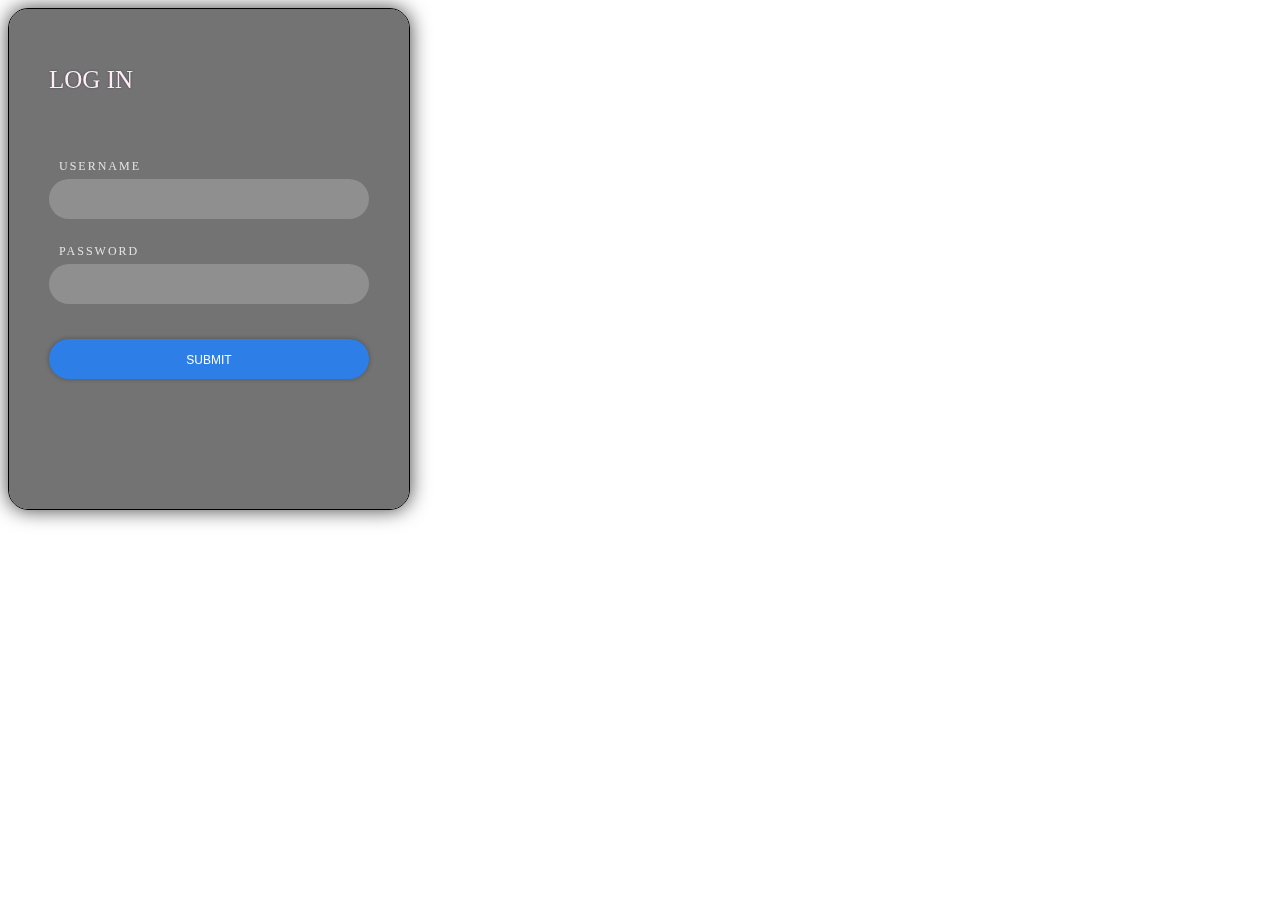
<file: navicons/login.html>
<!DOCTYPE html>
<html lang="en">
<head>
    <meta charset="UTF-8">
    <meta name="viewport" content="width=device-width, initial-scale=1.0">
    <title>login</title>
    <link rel="stylesheet" href="login.css">
</head>
<body>
    <div class="login">
    <form>
        <h1>LOG IN</h1>
        <label> Username</label>
        <input type="text">
        <label>Password</label>
        <input type="password">
        <button>Submit</button>
    </form>
    </div>
</body>
</html>
</file>
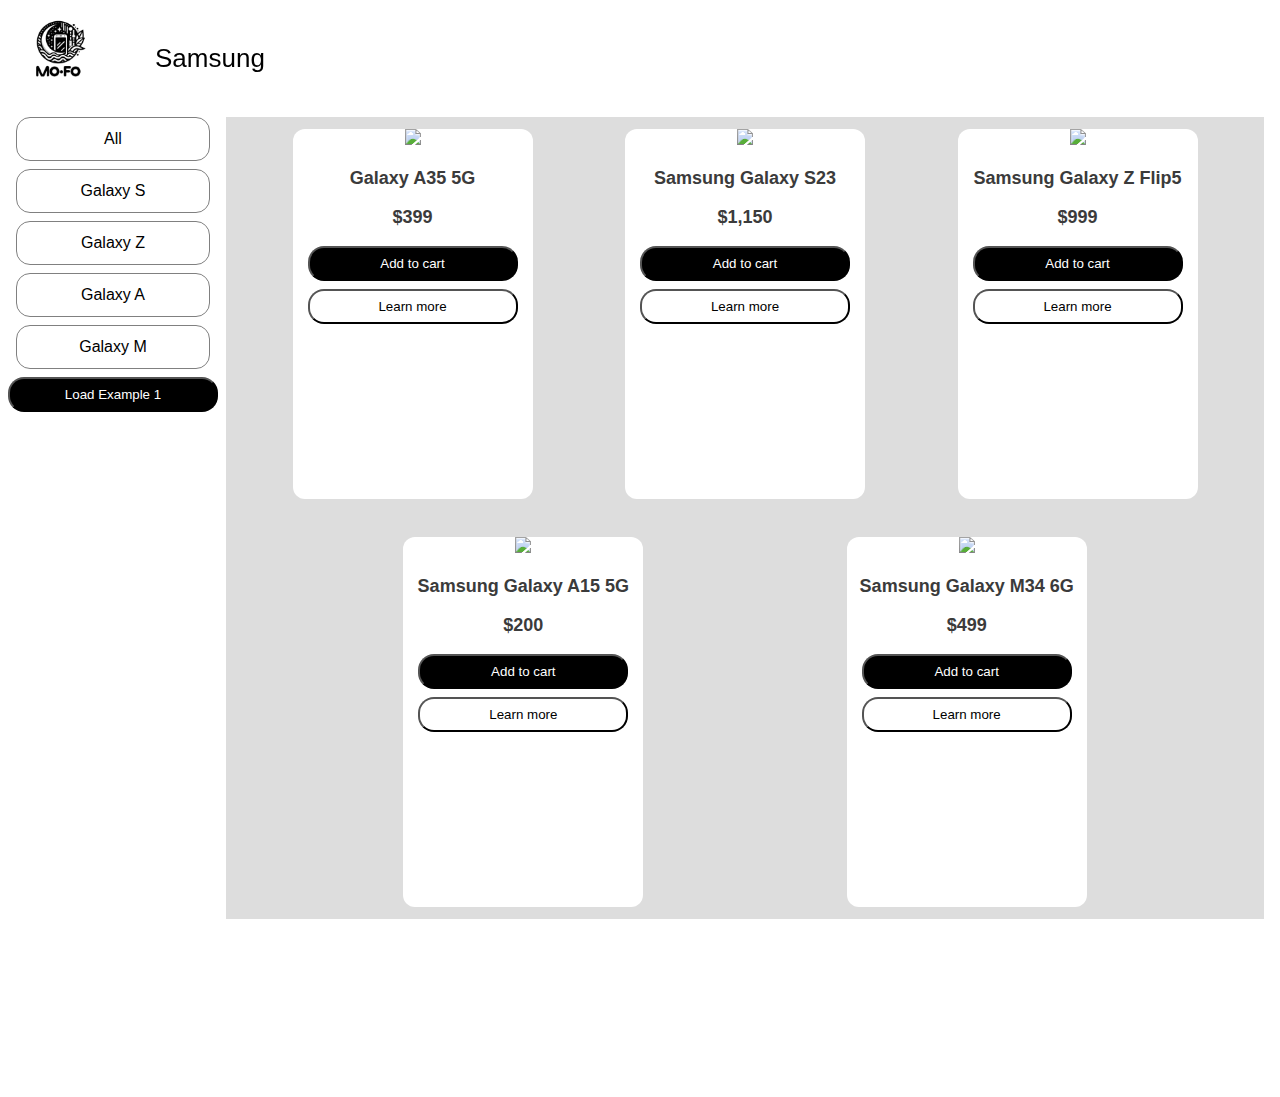
<file: brands/samsung/samsung.html>
<!DOCTYPE html>
<html lang="en">
<head>
    <meta charset="UTF-8">
    <meta name="viewport" content="width=device-width, initial-scale=1.0">
    <title>Samsung</title>
    <link rel="stylesheet" href="samsung.css" type="text/css">
    <link rel="icon" type="image/x-icon" href="mofo.png">
</head>
<body>
    <div class="nav">
        <div class="logo"> <a href="/home.html"><img src="mofo.png" height="70px"></a> </div>

        <div class="sam">Samsung</div>
    </div>


    <div class="both">

        <div class="sel">
                <a href="samsung.html" class="all" id="all">All</a>
                <a href="gs.html" class="gs" id="gs">Galaxy S</a>
                <a href="gz.html" class="gz" id="gz">Galaxy Z</a>
                <a href="ga.html" class="ga" id="ga">Galaxy A</a>
                <a href="gm.html" class="gm" id="gm">Galaxy M</a>
                <button onclick="changeIframeSrc('https:/ga.html')">Load Example 1</button>
        </div>
    
    <iframe id="change" src="ga.html" frameborder="0" scrolling="no" height="980" width="1300"></iframe>
    

    </div>

    <script>
        function changeIframeSrc(url) {
            // Get the iframe element
            var iframe = document.getElementById('myIframe');
            // Set the src attribute of the iframe to the new URL
            iframe.src = url;
        }
        </script>

</body>
</html>
</file>
<file: navicons/login.css>
.login{
    border: 1px solid black;
    width: 400px;
    height: 500px;
    background: url(https://imgs.search.brave.com/1U94LJiDhe8vw9yZQCcU0FVErWexy7ETkvDTQ23No34/rs:fit:860:0:0/g:ce/aHR0cHM6Ly9pbWcu/ZnJlZXBpay5jb20v/cHJlbWl1bS1waG90/by8zZC1yZW5kZXIt/ZGlnaXRhbC1hcnQt/ZmFudGFzeS1uYXR1/cmFsLWVudmlyb25t/ZW50LWhpZ2gtcXVh/bGl0eS13YWxscGFw/ZXJfMTA0ODk0NC0x/NzM1OTczMi5qcGc_/dD1zdD0xNzE1Mjc5/NzU3fmV4cD0xNzE1/MjgwMzU3fmhtYWM9/Y2UyMDMwMmU0Mjgy/NDY3ZmNhNzI3OWI0/N2YxYzZjNGZlMTZl/NTgzZmY3ZTA0MmNh/NzQzY2JiOTI1NzQw/OGFlOQ);
    color: rgb(255, 236, 249);
    border-radius: 20px;
    box-shadow: 0px 0px 20px rgba(0,0,0,0.75);
    background-size: cover;
    background-position: center;
    overflow: hidden;
}

form{
    display: block;
    box-sizing: border-box;
    padding: 40px;
    width: 100%;
    height: 100%;
    backdrop-filter: brightness(45%);
    flex-direction: column;
    display: flex;
    gap: 5px;

}


h1{
    font-weight: normal;
    font-size: 25px;
    text-shadow: 0px 0px 2px rgba(0,0,0,0.5);
    margin-bottom: 60px;

}


label{
    color: rgba(255, 255, 255, 0.8);
    text-transform: uppercase;
    font-size: 12px;
    letter-spacing: 2px;
    padding-left: 10px;

}

input{
    background: rgba(255, 255, 255, 0.2);
    height: 40px;
    line-height: 40px;
    border-radius: 20px;
    padding: 0px 20px;
    border: none;
    margin-bottom: 20px;
    color: rgb(255, 244, 227);
}

button{
    background: rgb(45,126,231);
    height: 40px;
    line-height: 40px;
    border-radius: 40px;
    border: none;
    margin: 10px 0px;
    box-shadow: 0px 0px 5px rgba(0,0,0,0.3) ;
    color: white;
    font-size: 12px;text-transform: uppercase;
}
</file>
<file: brands/samsung/samsung.css>
.main{
    gap: 12px;
}

.nav{
    font-family: 'Trebuchet MS', 'Lucida Sans Unicode', 'Lucida Grande', 'Lucida Sans', Arial, sans-serif;
    font-size: 26px;
    display: flex;
    gap: 18px;
    background: transparent;
    backdrop-filter: blur(12px);
}

.nav{
    position: sticky;
    top: 0;
    padding: 5px;
}

.sam{
    text-align: center;
    padding: 30px;
}

.both{
    display: flex;
}

.sel{
    width: 240px;
}

.buy{
    display: flex;
    flex-wrap: wrap;
    background-color: rgba(105, 105, 105, 0.226);
    gap: 38px;
    padding: 12px;
    overflow-wrap: wrap;
    font-family: SF Pro Text, SF Pro Icons, AOS Icons, Helvetica Neue, Helvetica, Arial, sans-serif;
    font-size: 18px;
    justify-content: space-evenly;
}

.i1{
    height: 370px;
    width: 240px;
    background-color: white;
    color: rgb(59, 59, 59);
    border-radius: 12px;
    text-align: center;
}

.i2{
    height: 370px;
    width: 240px;
    background-color: white;
    color: rgb(59, 59, 59);
    border-radius: 12px;
    text-align: center;
}

.i3{
    height: 370px;
    width: 240px;
    background-color: white;
    color: rgb(59, 59, 59);
    border-radius: 12px;
    text-align: center;
}

.i4{
    height: 370px;
    width: 240px;
    background-color: white;
    color: rgb(59, 59, 59);
    border-radius: 12px;
    text-align: center;
}

.i5{
    height: 370px;
    width: 240px;
    background-color: white;
    border-radius: 12px;
    color: rgb(59, 59, 59);
    text-align: center;
}

a{
    text-decoration: none;
    font-family: 'Franklin Gothic Medium', 'Arial Narrow', Arial, sans-serif;
    color: black;
    padding: 12px;
    gap: 16px;
}

.bu{
    background-color: transparent;
    color: black;
    margin-top: 8px;
}

.all{
    display: block;
    border: 1px solid rgb(128, 128, 128);
    border-radius: 14px;
    margin: 8px;
    text-align: center;
}

.gs{
    display: block;
    border: 1px solid rgb(128, 128, 128);
    border-radius: 14px;
    margin: 8px;
    text-align: center;
}

.gz{
    display: block;
    border: 1px solid rgb(128, 128, 128);
    border-radius: 14px;
    margin: 8px;
    text-align: center;
}

.ga{
    display: block;
    border: 1px solid rgb(128, 128, 128);
    border-radius: 14px;
    margin: 8px;
    text-align: center;
}

.gm{
    display: block;
    border: 1px solid rgb(128, 128, 128);
    border-radius: 14px;
    margin: 8px;
    text-align: center;
}

.all:hover{
    background-color: black;
    color: white;
    transition: 500ms;
}

.gs:hover{
    background-color: black;
    color: white;
    transition: 500ms;
}

.gz:hover{
    background-color: black;
    color: white;
    transition: 500ms;
}

.ga:hover{
    background-color: black;
    color: white;
    transition: 500ms;
}

.gm:hover{
    background-color: black;
    color: white;
    transition: 500ms;
}


button{
    text-align: center;
    width: 210px;
    padding: 8px;
    border-radius: 16px;
    background-color: black;
    color: white;
}
</file>
